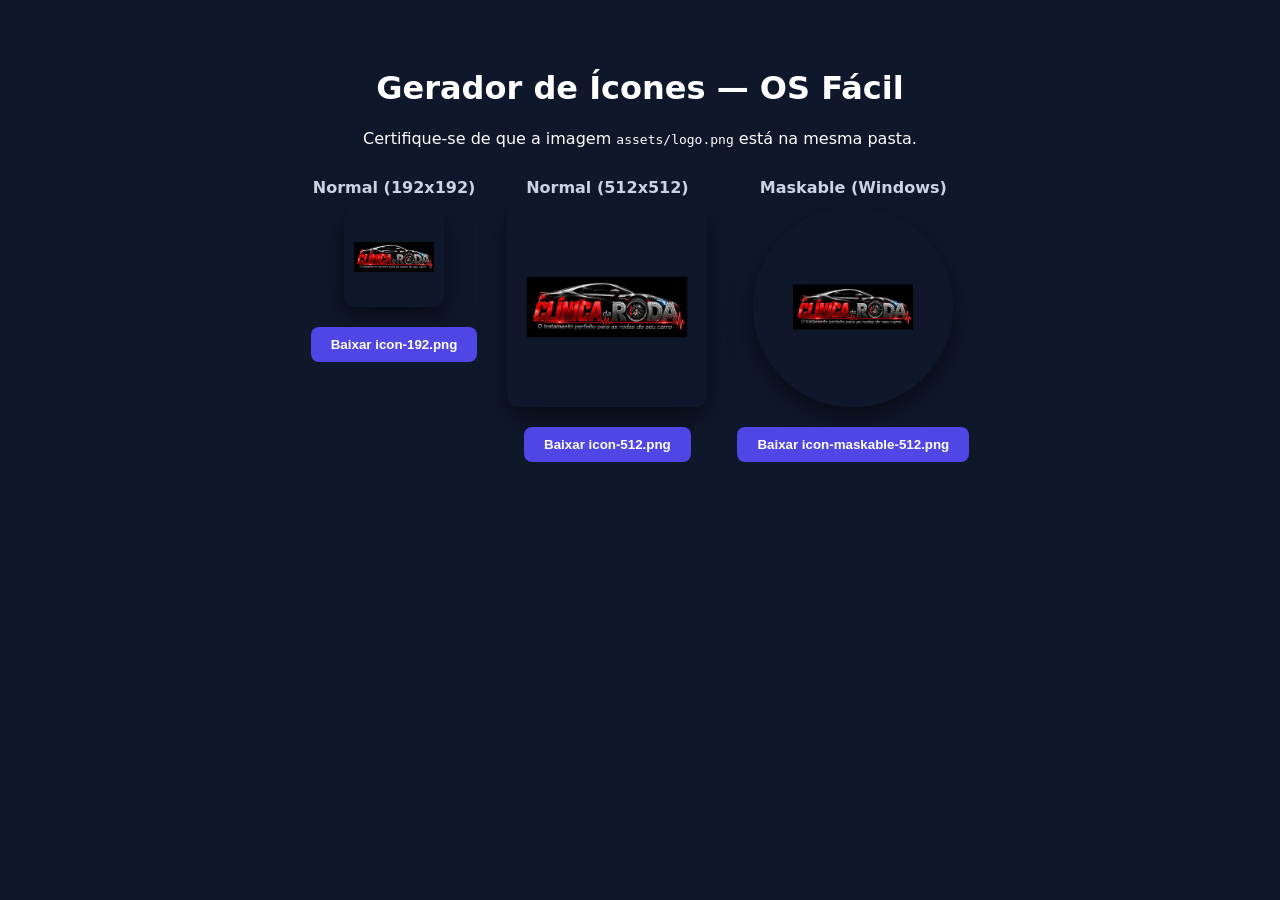
<file: gerador-icones.html>
<!doctype html>
<html lang="pt-BR">
  <head>
    <meta charset="UTF-8" />
    <title>Gerador de Ícones PWA - OS Fácil</title>
    <style>
      body {
        font-family: system-ui, sans-serif;
        background: #0f172a;
        color: white;
        padding: 40px;
        text-align: center;
      }
      canvas {
        display: none;
      }
      .preview {
        display: flex;
        gap: 30px;
        justify-content: center;
        margin: 30px 0;
        flex-wrap: wrap;
      }
      .item {
        display: flex;
        flex-direction: column;
        align-items: center;
        gap: 10px;
      }
      .item img {
        border-radius: 12px;
        box-shadow: 0 10px 25px rgba(0, 0, 0, 0.5);
      }
      button {
        background: #4f46e5;
        color: white;
        border: none;
        padding: 10px 20px;
        border-radius: 8px;
        font-weight: bold;
        cursor: pointer;
        margin-top: 10px;
      }
      button:hover {
        background: #4338ca;
      }
      .maskable-preview {
        border-radius: 50% !important;
      }
    </style>
  </head>
  <body>
    <h1>Gerador de Ícones — OS Fácil</h1>
    <p>
      Certifique-se de que a imagem <code>assets/logo.png</code> está na mesma
      pasta.
    </p>

    <div class="preview" id="preview"></div>

    <canvas id="canvas" width="512" height="512"></canvas>

    <script>
      const img = new Image();
      img.src = "./assets/logo.png";

      img.onload = () => {
        gerarIcone(192, false, "icon-192.png", "Normal (192x192)");
        gerarIcone(512, false, "icon-512.png", "Normal (512x512)");
        gerarIcone(
          512,
          true,
          "icon-maskable-512.png",
          "Maskable (Windows)",
          true,
        );
      };

      img.onerror = () => {
        alert(
          "Erro: Não encontrei a imagem em ./assets/logo.png. Verifique se o arquivo está na pasta correta.",
        );
      };

      function gerarIcone(
        tamanho,
        isMaskable,
        nomeArquivo,
        label,
        isPreviewRedonda = false,
      ) {
        const canvas = document.getElementById("canvas");
        canvas.width = tamanho;
        canvas.height = tamanho;
        const ctx = canvas.getContext("2d");

        // 1. Fundo (Azul escuro combinando com o tema)
        ctx.fillStyle = "#0f172a"; // slate-900
        ctx.fillRect(0, 0, tamanho, tamanho);

        // 2. Define a área segura
        // Para maskable, a imagem deve ocupar 80% do canvas (safe zone = 10% de padding em cada lado)
        // Para normal, ocupa 90%
        const padPercent = isMaskable ? 0.2 : 0.1;
        const pad = tamanho * padPercent;
        const areaSize = tamanho - pad * 2;

        // 3. Desenha a imagem centralizada e redimensionada
        // Mantém a proporção da imagem original
        const imgRatio = img.width / img.height;
        let drawW = areaSize;
        let drawH = areaSize;

        if (imgRatio > 1) {
          drawH = areaSize / imgRatio;
        } else {
          drawW = areaSize * imgRatio;
        }

        const x = (tamanho - drawW) / 2;
        const y = (tamanho - drawH) / 2;

        ctx.drawImage(img, x, y, drawW, drawH);

        // 4. Gera a imagem
        const dataUrl = canvas.toDataURL("image/png");

        // 5. Adiciona ao preview
        const div = document.createElement("div");
        div.className = "item";
        div.innerHTML = `
        <span style="font-weight: bold; color: #cbd5e1;">${label}</span>
        <img src="${dataUrl}" width="${tamanho === 512 ? 200 : 100}" class="${isPreviewRedonda ? "maskable-preview" : ""}" alt="${nomeArquivo}" />
        <a href="${dataUrl}" download="${nomeArquivo}">
          <button>Baixar ${nomeArquivo}</button>
        </a>
      `;
        document.getElementById("preview").appendChild(div);
      }
    </script>
  </body>
</html>
</file>
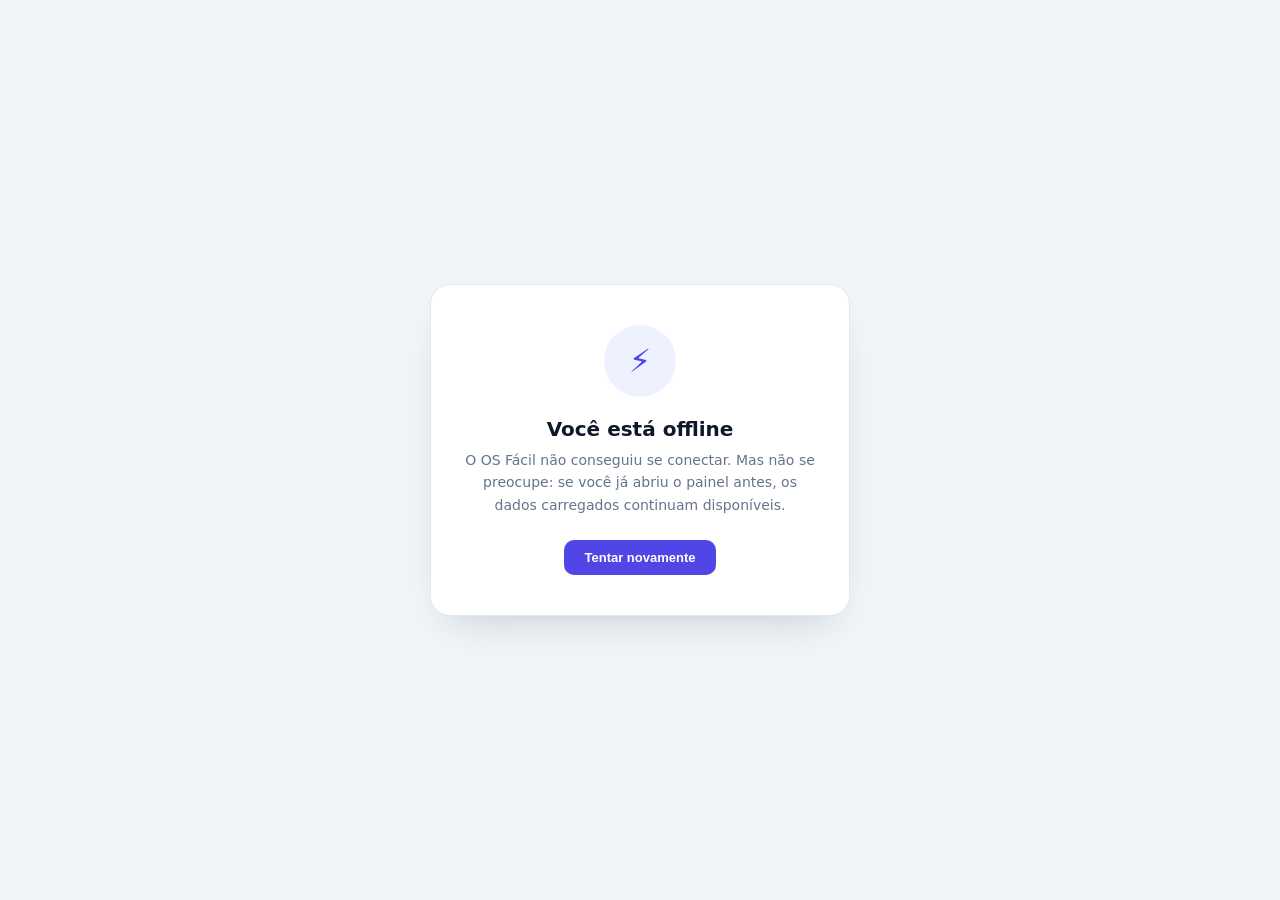
<file: offline.html>
<!doctype html>
<html lang="pt-BR">
  <head>
    <meta charset="UTF-8" />
    <meta name="viewport" content="width=device-width, initial-scale=1.0" />
    <title>OS Fácil — Offline</title>
    <style>
      * {
        box-sizing: border-box;
        margin: 0;
        padding: 0;
      }
      body {
        font-family: "Inter", system-ui, sans-serif;
        background: #f1f5f9;
        color: #0f172a;
        min-height: 100vh;
        display: flex;
        align-items: center;
        justify-content: center;
        padding: 24px;
      }
      .card {
        background: white;
        border: 1px solid #e2e8f0;
        border-radius: 20px;
        padding: 40px 32px;
        max-width: 420px;
        text-align: center;
        box-shadow: 0 20px 40px -20px rgba(15, 23, 42, 0.2);
      }
      .icon {
        width: 72px;
        height: 72px;
        border-radius: 50%;
        background: #eef2ff;
        color: #4f46e5;
        display: flex;
        align-items: center;
        justify-content: center;
        margin: 0 auto 20px;
        font-size: 32px;
      }
      h1 {
        font-size: 20px;
        font-weight: 800;
        margin-bottom: 8px;
      }
      p {
        font-size: 14px;
        color: #64748b;
        line-height: 1.6;
      }
      button {
        margin-top: 24px;
        padding: 10px 20px;
        background: #4f46e5;
        color: white;
        border: none;
        border-radius: 10px;
        font-weight: 700;
        font-size: 13px;
        cursor: pointer;
        transition: background 0.2s;
      }
      button:hover {
        background: #4338ca;
      }
    </style>
  </head>
  <body>
    <div class="card">
      <div class="icon">⚡</div>
      <h1>Você está offline</h1>
      <p>
        O OS Fácil não conseguiu se conectar. Mas não se preocupe: se você já
        abriu o painel antes, os dados carregados continuam disponíveis.
      </p>
      <button onclick="location.reload()">Tentar novamente</button>
    </div>
  </body>
</html>
</file>
